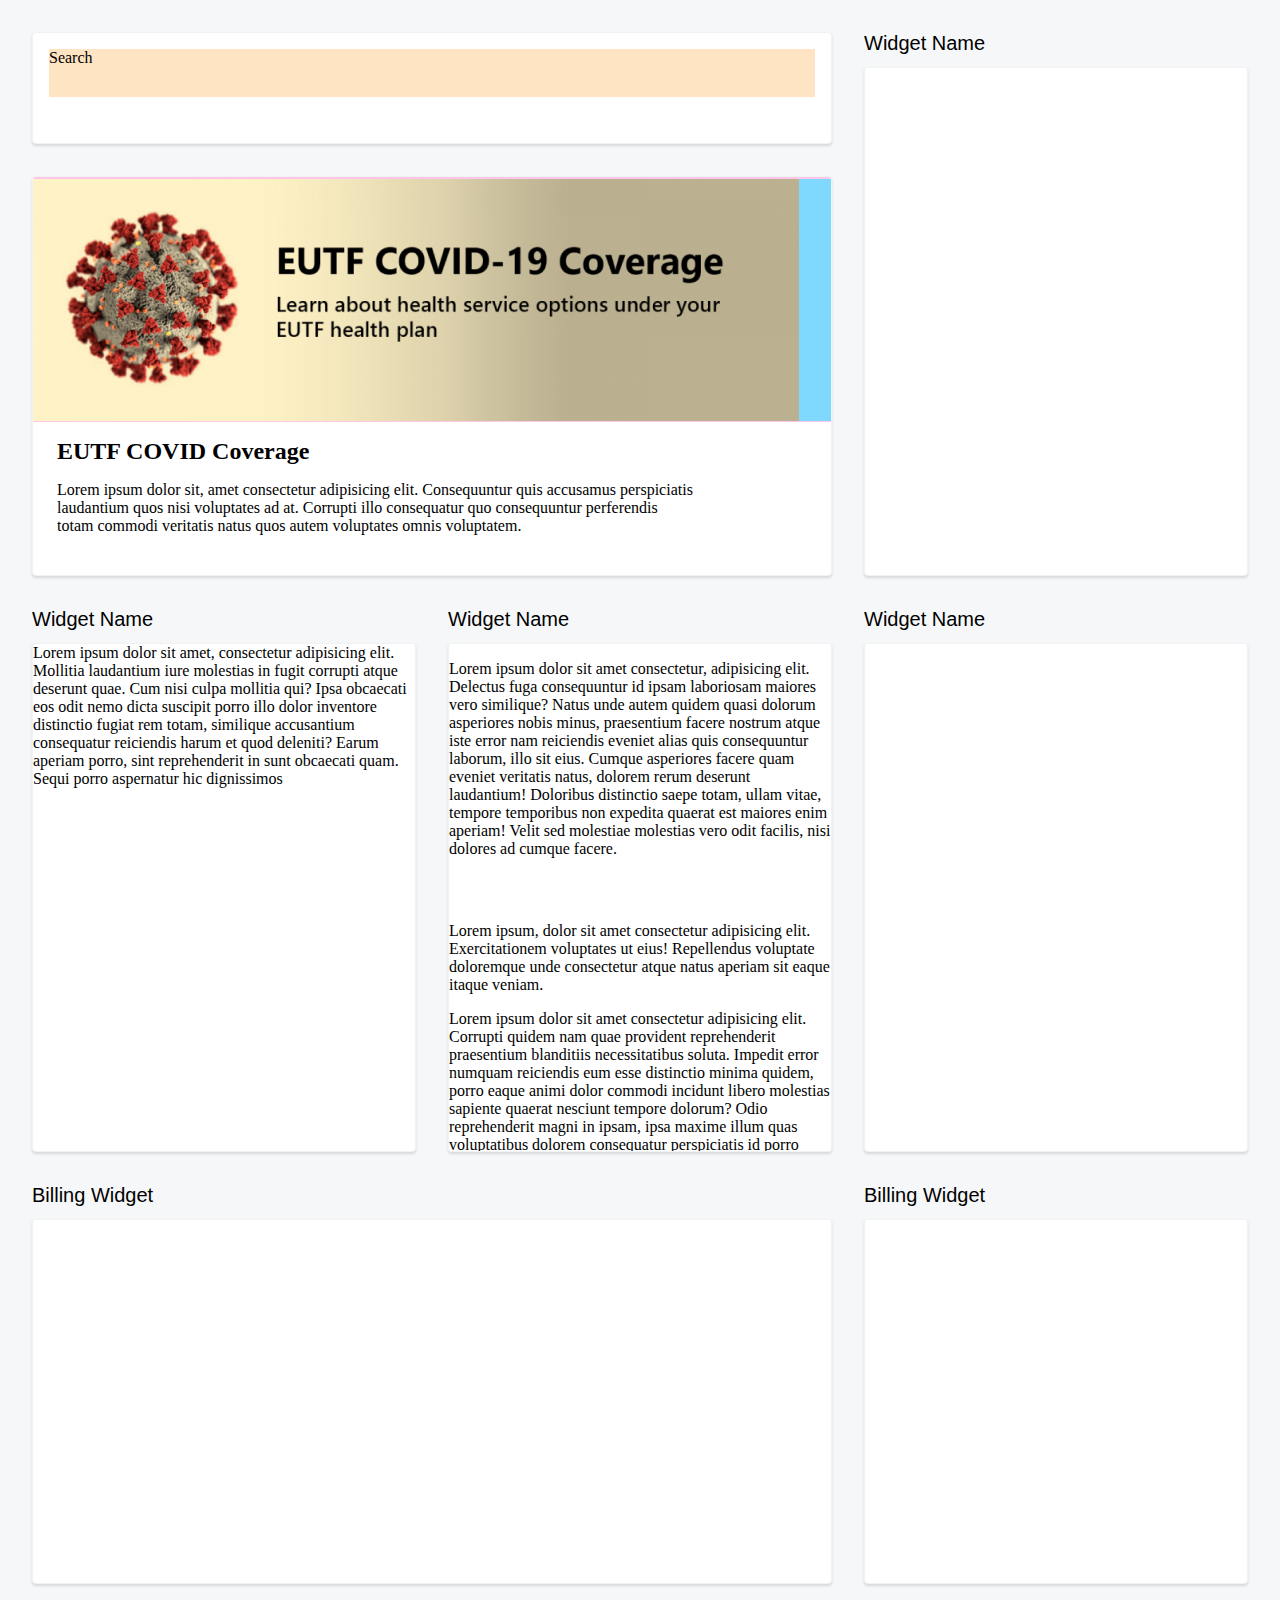
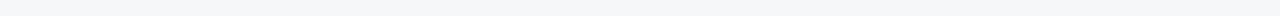
<file: index.html>
<!DOCTYPE html>
<html lang="en">
  <head>
    <meta charset="UTF-8" />
    <meta http-equiv="X-UA-Compatible" content="IE=edge" />
    <meta name="viewport" content="width=device-width, initial-scale=1.0" />
    <title>Document</title>
    <link rel="stylesheet" href="dashboard-styles.css" />
  </head>

  <body>
    <style>
      body {
        margin: 0;
        padding: 0;
      }
    </style>

    <article class="dashboard-wrapper">
      <section class="widget-grid">
        <div class="two-col widget-wrapper search-widget">
          <div class="widget-container">
            <div style="background-color: bisque; height: 48px; margin: 16px">
              Search
            </div>
          </div>
        </div>
        <div class="widget-wrapper two-col content-widget">
          <div class="widget-container" style="display: flex; flex-direction: column;">
            <div class="content-image" style="background-image:url('Demo-Image.png'); background-position: left center; background-repeat: no-repeat; flex-grow: 1;"></div>
            <div class="content-text" style="padding: 16px 24px 24px 24px;">
              <h2 style="margin: 0px 0 8px;">EUTF COVID Coverage</h2>
              <p style="max-width: 80ch">Lorem ipsum dolor sit, amet consectetur adipisicing elit. Consequuntur quis accusamus perspiciatis laudantium quos nisi voluptates ad at. Corrupti illo consequatur quo consequuntur perferendis totam commodi veritatis natus quos autem voluptates omnis voluptatem.</p>
            </div>
          </div>
        </div>
        <div class="widget-wrapper four-row">
          <h3 class="widget-header">Widget Name</h3>
          <div class="widget-container default-widget"></div>
        </div>
        <div class="widget-wrapper four-row">
          <h3 class="widget-header">Widget Name</h3>
          <div class="widget-container default-widget">
            Lorem ipsum dolor sit amet, consectetur adipisicing elit. Mollitia laudantium iure molestias in fugit corrupti atque deserunt quae. Cum nisi culpa mollitia qui? Ipsa obcaecati eos odit nemo dicta suscipit porro illo dolor inventore distinctio fugiat rem totam, similique accusantium consequatur reiciendis harum et quod deleniti? Earum aperiam porro, sint reprehenderit in sunt obcaecati quam. Sequi porro aspernatur hic dignissimos 
          </div>
        </div>
        <div class="widget-wrapper four-row">
          <h3 class="widget-header">Widget Name</h3>
          <div class="widget-container default-widget">
            <p>Lorem ipsum dolor sit amet consectetur, adipisicing elit. Delectus fuga consequuntur id ipsam laboriosam maiores vero similique? Natus unde autem quidem quasi dolorum asperiores nobis minus, praesentium facere nostrum atque iste error nam reiciendis eveniet alias quis consequuntur laborum, illo sit eius. Cumque asperiores facere quam eveniet veritatis natus, dolorem rerum deserunt laudantium! Doloribus distinctio saepe totam, ullam vitae, tempore temporibus non expedita quaerat est maiores enim aperiam! Velit sed molestiae molestias vero odit facilis, nisi dolores ad cumque facere. </p>
            <div style="height:32px"></div>
            <p>Lorem ipsum, dolor sit amet consectetur adipisicing elit. Exercitationem voluptates ut eius! Repellendus voluptate doloremque unde consectetur atque natus aperiam sit eaque itaque veniam.</p>
            <p>Lorem ipsum dolor sit amet consectetur adipisicing elit. Corrupti quidem nam quae provident reprehenderit praesentium blanditiis necessitatibus soluta. Impedit error numquam reiciendis eum esse distinctio minima quidem, porro eaque animi dolor commodi incidunt libero molestias sapiente quaerat nesciunt tempore dolorum? Odio reprehenderit magni in ipsam, ipsa maxime illum quas voluptatibus dolorem consequatur perspiciatis id porro ducimus neque dolore quo nisi doloribus libero natus nobis mollitia dolores error sapiente. Officia, similique incidunt quae ratione placeat laboriosam consectetur odio, accusamus neque quas blanditiis tempore exercitationem facere quam corrupti veniam est voluptatibus soluta itaque suscipit iure quidem ad. Optio impedit obcaecati nemo? Hic assumenda voluptatum eveniet quos, at optio ratione, atque a quia delectus asperiores. Assumenda quasi ducimus vel atque sunt, eos similique?</p>
          </div>
        </div>
        <div class="widget-wrapper four-row">
          <h3 class="widget-header">Widget Name</h3>
          <div class="widget-container default-widget"></div>
        </div>
        <!-- widget container -->
        <div class="widget-wrapper three-row two-col">
          <h3 class="widget-header">Billing Widget</h3>
          <div class="widget-container default-widget"></div>
        </div>
        <div class="widget-wrapper three-row">
          <h3 class="widget-header">Billing Widget</h3>
          <div class="widget-container default-widget"></div>
        </div>
      </section>
    </article>
  </body>
</html>
</file>
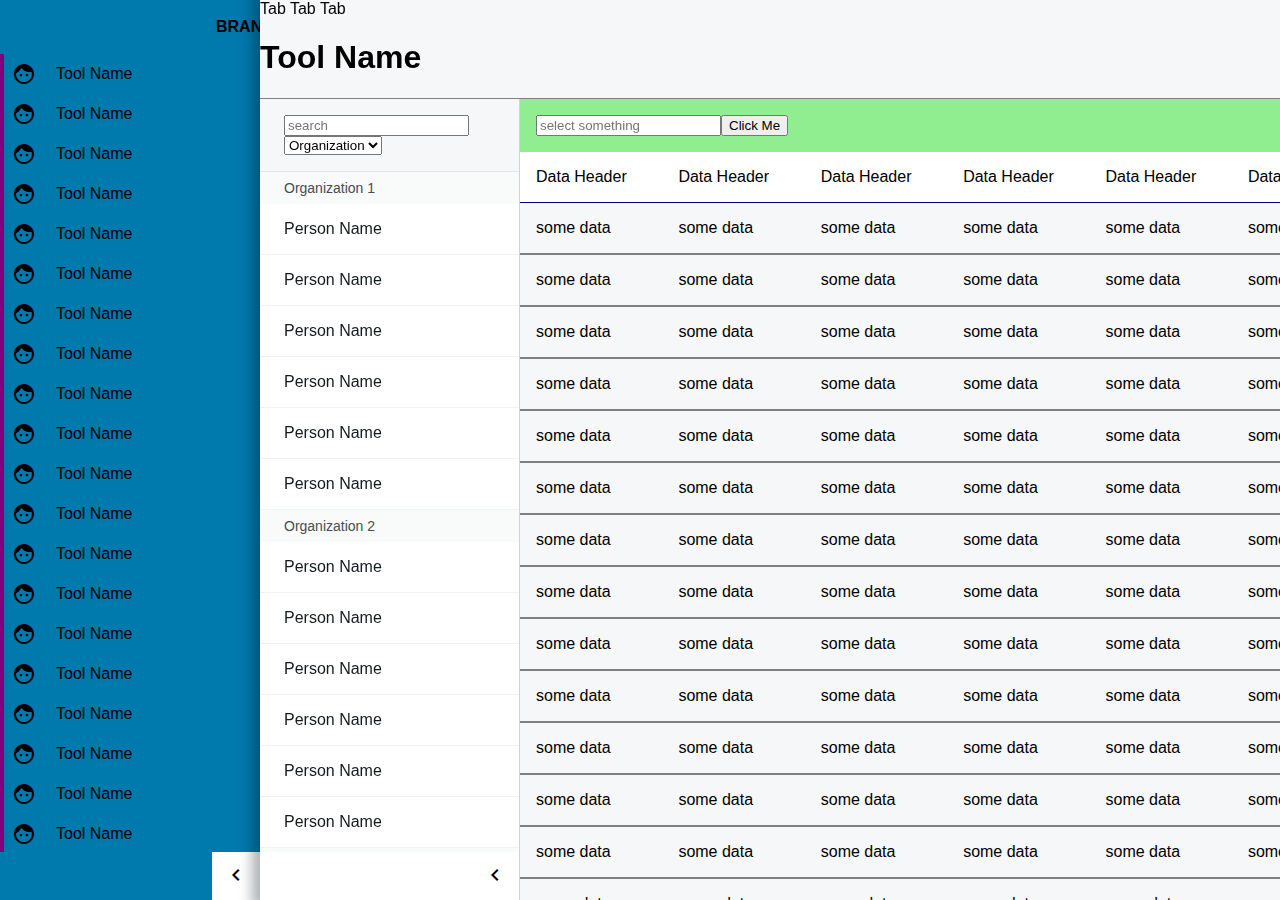
<file: Responsive Demo/ScrollBarFix.html>
<!DOCTYPE html>
<html lang="en">

<head>
    <meta charset="UTF-8">
    <meta http-equiv="X-UA-Compatible" content="IE=edge">
    <meta name="viewport" content="width=device-width, initial-scale=1.0">
    <title>Document</title>
    <link rel="stylesheet" href="styles.css">
    <link href="https://fonts.googleapis.com/icon?family=Material+Icons" rel="stylesheet">

</head>

<body>
    <div class="sideNav">
        <div class="sideNav__header">
            <span class="material-icons">
                logo_dev
            </span>
            <h4>BRAND NAME</h4>
        </div>
        <ul class="sideNav__menu">
            <li class="sideNav__menu__item"><span class="material-icons">face</span><span
                    class="sideNav__menu__item__label">Tool Name</span></li>
            <li class="sideNav__menu__item"><span class="material-icons">face</span><span
                    class="sideNav__menu__item__label">Tool Name</span></li>
            <li class="sideNav__menu__item"><span class="material-icons">face</span><span
                    class="sideNav__menu__item__label">Tool Name</span></li>
            <li class="sideNav__menu__item"><span class="material-icons">face</span><span
                    class="sideNav__menu__item__label">Tool Name</span></li>
            <li class="sideNav__menu__item"><span class="material-icons">face</span><span
                    class="sideNav__menu__item__label">Tool Name</span></li>
            <li class="sideNav__menu__item"><span class="material-icons">face</span><span
                    class="sideNav__menu__item__label">Tool Name</span></li>
            <li class="sideNav__menu__item"><span class="material-icons">face</span><span
                    class="sideNav__menu__item__label">Tool Name</span></li>
            <li class="sideNav__menu__item"><span class="material-icons">face</span><span
                    class="sideNav__menu__item__label">Tool Name</span></li>
            <li class="sideNav__menu__item"><span class="material-icons">face</span><span
                    class="sideNav__menu__item__label">Tool Name</span></li>
            <li class="sideNav__menu__item"><span class="material-icons">face</span><span
                    class="sideNav__menu__item__label">Tool Name</span></li>
            <li class="sideNav__menu__item"><span class="material-icons">face</span><span
                    class="sideNav__menu__item__label">Tool Name</span></li>
            <li class="sideNav__menu__item"><span class="material-icons">face</span><span
                    class="sideNav__menu__item__label">Tool Name</span></li>
            <li class="sideNav__menu__item"><span class="material-icons">face</span><span
                    class="sideNav__menu__item__label">Tool Name</span></li>
            <li class="sideNav__menu__item"><span class="material-icons">face</span><span
                    class="sideNav__menu__item__label">Tool Name</span></li>
            <li class="sideNav__menu__item"><span class="material-icons">face</span><span
                    class="sideNav__menu__item__label">Tool Name</span></li>
            <li class="sideNav__menu__item"><span class="material-icons">face</span><span
                    class="sideNav__menu__item__label">Tool Name</span></li>
            <li class="sideNav__menu__item"><span class="material-icons">face</span><span
                    class="sideNav__menu__item__label">Tool Name</span></li>
            <li class="sideNav__menu__item"><span class="material-icons">face</span><span
                    class="sideNav__menu__item__label">Tool Name</span></li>
            <li class="sideNav__menu__item"><span class="material-icons">face</span><span
                    class="sideNav__menu__item__label">Tool Name</span></li>
            <li class="sideNav__menu__item"><span class="material-icons">face</span><span
                    class="sideNav__menu__item__label">Tool Name</span></li>
            <li class="sideNav__menu__item"><span class="material-icons">face</span><span
                    class="sideNav__menu__item__label">Tool Name</span></li>
            <li class="sideNav__menu__item"><span class="material-icons">face</span><span
                    class="sideNav__menu__item__label">Tool Name</span></li>
            <li class="sideNav__menu__item"><span class="material-icons">face</span><span
                    class="sideNav__menu__item__label">Tool Name</span></li>
            <li class="sideNav__menu__item"><span class="material-icons">face</span><span
                    class="sideNav__menu__item__label">Tool Name</span></li>
            <li class="sideNav__menu__item"><span class="material-icons">face</span><span
                    class="sideNav__menu__item__label">Tool Name</span></li>
            <li class="sideNav__menu__item"><span class="material-icons">face</span><span
                    class="sideNav__menu__item__label">Tool Name</span></li>
            <li class="sideNav__menu__item"><span class="material-icons">face</span><span
                    class="sideNav__menu__item__label">Tool Name</span></li>
            <li class="sideNav__menu__item"><span class="material-icons">face</span><span
                    class="sideNav__menu__item__label">Tool Name</span></li>
            <li class="sideNav__menu__item"><span class="material-icons">face</span><span
                    class="sideNav__menu__item__label">Tool Name</span></li>
            <li class="sideNav__menu__item"><span class="material-icons">face</span><span
                    class="sideNav__menu__item__label">Tool Name</span></li>
            <li class="sideNav__menu__item"><span class="material-icons">face</span><span
                    class="sideNav__menu__item__label">Tool Name</span></li>
            <li class="sideNav__menu__item"><span class="material-icons">face</span><span
                    class="sideNav__menu__item__label">Tool Name</span></li>
            <li class="sideNav__menu__item"><span class="material-icons">face</span><span
                    class="sideNav__menu__item__label">Tool Name</span></li>
            <li class="sideNav__menu__item"><span class="material-icons">face</span><span
                    class="sideNav__menu__item__label">Tool Name</span></li>
            <li class="sideNav__menu__item"><span class="material-icons">face</span><span
                    class="sideNav__menu__item__label">Tool Name</span></li>
        </ul>
        <div class="sideNav__footer">
            <button class="menu_collapse_btn"><span class="material-icons">chevron_left</span></button>
        </div>
    </div>
    <div class="main-content">
        <div class="main-content__tab-bar">Tab Tab Tab</div>
        <div class="main-content__header">
            <h1>Tool Name</h1>
        </div>
        <div class="main-content__content">
            <div class="main-content__content__context-menu">
                <div class="main-content__content__context-menu-wrapper">
                    <div class="main-content__content__context-menu__controls"><input placeholder="search" type="text">
                        <select name="pets" id="pet-select">
                            <option value="">Organization</option>
                            <option value="dog">Dog</option>
                            <option value="cat">Cat</option>
                            <option value="hamster">Hamster</option>
                            <option value="parrot">Parrot</option>
                            <option value="spider">Spider</option>
                            <option value="goldfish">Goldfish</option>
                        </select>
                    </div>
                    <div class="main-content__content__context-menu__menu">
                        <ul class="organization">
                            <span class="organization__header">Organization 1</span>
                            <li>Person Name</li>
                            <li>Person Name</li>
                            <li>Person Name</li>
                            <li>Person Name</li>
                            <li>Person Name</li>
                            <li>Person Name</li>
                        </ul>
                        <ul class="organization">
                            <span class="organization__header">Organization 2</span>
                            <li>Person Name</li>
                            <li>Person Name</li>
                            <li>Person Name</li>
                            <li>Person Name</li>
                            <li>Person Name</li>
                            <li>Person Name</li>
                        </ul>
                        <ul class="organization">
                            <span class="organization__header">Organization 3</span>
                            <li>Person Name</li>
                            <li>Person Name</li>
                            <li>Person Name</li>
                            <li>Person Name</li>
                            <li>Person Name</li>
                            <li>Person Name</li>
                        </ul>
                        <ul class="organization">
                            <span class="organization__header">Organization 4</span>
                            <li>Person Name</li>
                            <li>Person Name</li>
                            <li>Person Name</li>
                            <li>Person Name</li>
                            <li>Person Name</li>
                            <li>Person Name</li>
                        </ul>
                        <ul class="organization">
                            <span class="organization__header">Organization 5</span>
                            <li>Person Name</li>
                            <li>Person Name</li>
                            <li>Person Name</li>
                            <li>Person Name</li>
                            <li>Person Name</li>
                            <li>Person Name</li>
                        </ul>
                        <ul class="organization">
                            <span class="organization__header">Organization 6</span>
                            <li>Person Name</li>
                            <li>Person Name</li>
                            <li>Person Name</li>
                            <li>Person Name</li>
                            <li>Person Name</li>
                            <li>Person Name</li>
                        </ul>

                    </div>
                </div>
                <div class="main-content__content__context-menu__footer">
                    <button class="menu_collapse_btn"><span class="material-icons">chevron_left</span></button>
                </div>
            </div>
            <div class="main-content__content__grid">
                <div class="main-content__content__grid__filter-bar"><input placeholder="select something"><button>Click
                        Me</button></div>
                <div class="main-content__content__grid__table">
                    <div class="table-columns">
                        <div class="table-columns__cell" dataValue="somedata">Data Header</div>
                        <div class="table-columns__cell" dataValue="somedata">Data Header</div>
                        <div class="table-columns__cell" dataValue="somedata">Data Header</div>
                        <div class="table-columns__cell" dataValue="somedata">Data Header</div>
                        <div class="table-columns__cell" dataValue="somedata">Data Header</div>
                        <div class="table-columns__cell" dataValue="somedata">Data Header</div>
                    </div>
                    <div class="table-cells">
                        <div class="table-row">
                            <div class="table-row__cell" dataValue="some data">some data</div>
                            <div class="table-row__cell" dataValue="some data">some data</div>
                            <div class="table-row__cell" dataValue="some data">some data</div>
                            <div class="table-row__cell" dataValue="some data">some data</div>
                            <div class="table-row__cell" dataValue="some data">some data</div>
                            <div class="table-row__cell" dataValue="some data">some data</div>
                        </div>
                        <div class="table-row">
                            <div class="table-row__cell" dataValue="some data">some data</div>
                            <div class="table-row__cell" dataValue="some data">some data</div>
                            <div class="table-row__cell" dataValue="some data">some data</div>
                            <div class="table-row__cell" dataValue="some data">some data</div>
                            <div class="table-row__cell" dataValue="some data">some data</div>
                            <div class="table-row__cell" dataValue="some data">some data</div>
                        </div>
                        <div class="table-row">
                            <div class="table-row__cell" dataValue="some data">some data</div>
                            <div class="table-row__cell" dataValue="some data">some data</div>
                            <div class="table-row__cell" dataValue="some data">some data</div>
                            <div class="table-row__cell" dataValue="some data">some data</div>
                            <div class="table-row__cell" dataValue="some data">some data</div>
                            <div class="table-row__cell" dataValue="some data">some data</div>
                        </div>
                        <div class="table-row">
                            <div class="table-row__cell" dataValue="some data">some data</div>
                            <div class="table-row__cell" dataValue="some data">some data</div>
                            <div class="table-row__cell" dataValue="some data">some data</div>
                            <div class="table-row__cell" dataValue="some data">some data</div>
                            <div class="table-row__cell" dataValue="some data">some data</div>
                            <div class="table-row__cell" dataValue="some data">some data</div>
                        </div>
                        <div class="table-row">
                            <div class="table-row__cell" dataValue="some data">some data</div>
                            <div class="table-row__cell" dataValue="some data">some data</div>
                            <div class="table-row__cell" dataValue="some data">some data</div>
                            <div class="table-row__cell" dataValue="some data">some data</div>
                            <div class="table-row__cell" dataValue="some data">some data</div>
                            <div class="table-row__cell" dataValue="some data">some data</div>
                        </div>
                        <div class="table-row">
                            <div class="table-row__cell" dataValue="some data">some data</div>
                            <div class="table-row__cell" dataValue="some data">some data</div>
                            <div class="table-row__cell" dataValue="some data">some data</div>
                            <div class="table-row__cell" dataValue="some data">some data</div>
                            <div class="table-row__cell" dataValue="some data">some data</div>
                            <div class="table-row__cell" dataValue="some data">some data</div>
                        </div>
                        <div class="table-row">
                            <div class="table-row__cell" dataValue="some data">some data</div>
                            <div class="table-row__cell" dataValue="some data">some data</div>
                            <div class="table-row__cell" dataValue="some data">some data</div>
                            <div class="table-row__cell" dataValue="some data">some data</div>
                            <div class="table-row__cell" dataValue="some data">some data</div>
                            <div class="table-row__cell" dataValue="some data">some data</div>
                        </div>
                        <div class="table-row">
                            <div class="table-row__cell" dataValue="some data">some data</div>
                            <div class="table-row__cell" dataValue="some data">some data</div>
                            <div class="table-row__cell" dataValue="some data">some data</div>
                            <div class="table-row__cell" dataValue="some data">some data</div>
                            <div class="table-row__cell" dataValue="some data">some data</div>
                            <div class="table-row__cell" dataValue="some data">some data</div>
                        </div>
                        <div class="table-row">
                            <div class="table-row__cell" dataValue="some data">some data</div>
                            <div class="table-row__cell" dataValue="some data">some data</div>
                            <div class="table-row__cell" dataValue="some data">some data</div>
                            <div class="table-row__cell" dataValue="some data">some data</div>
                            <div class="table-row__cell" dataValue="some data">some data</div>
                            <div class="table-row__cell" dataValue="some data">some data</div>
                        </div>
                        <div class="table-row">
                            <div class="table-row__cell" dataValue="some data">some data</div>
                            <div class="table-row__cell" dataValue="some data">some data</div>
                            <div class="table-row__cell" dataValue="some data">some data</div>
                            <div class="table-row__cell" dataValue="some data">some data</div>
                            <div class="table-row__cell" dataValue="some data">some data</div>
                            <div class="table-row__cell" dataValue="some data">some data</div>
                        </div>
                        <div class="table-row">
                            <div class="table-row__cell" dataValue="some data">some data</div>
                            <div class="table-row__cell" dataValue="some data">some data</div>
                            <div class="table-row__cell" dataValue="some data">some data</div>
                            <div class="table-row__cell" dataValue="some data">some data</div>
                            <div class="table-row__cell" dataValue="some data">some data</div>
                            <div class="table-row__cell" dataValue="some data">some data</div>
                        </div>
                        <div class="table-row">
                            <div class="table-row__cell" dataValue="some data">some data</div>
                            <div class="table-row__cell" dataValue="some data">some data</div>
                            <div class="table-row__cell" dataValue="some data">some data</div>
                            <div class="table-row__cell" dataValue="some data">some data</div>
                            <div class="table-row__cell" dataValue="some data">some data</div>
                            <div class="table-row__cell" dataValue="some data">some data</div>
                        </div>
                        <div class="table-row">
                            <div class="table-row__cell" dataValue="some data">some data</div>
                            <div class="table-row__cell" dataValue="some data">some data</div>
                            <div class="table-row__cell" dataValue="some data">some data</div>
                            <div class="table-row__cell" dataValue="some data">some data</div>
                            <div class="table-row__cell" dataValue="some data">some data</div>
                            <div class="table-row__cell" dataValue="some data">some data</div>
                        </div>
                        <div class="table-row">
                            <div class="table-row__cell" dataValue="some data">some data</div>
                            <div class="table-row__cell" dataValue="some data">some data</div>
                            <div class="table-row__cell" dataValue="some data">some data</div>
                            <div class="table-row__cell" dataValue="some data">some data</div>
                            <div class="table-row__cell" dataValue="some data">some data</div>
                            <div class="table-row__cell" dataValue="some data">some data</div>
                        </div>
                        <div class="table-row">
                            <div class="table-row__cell" dataValue="some data">some data</div>
                            <div class="table-row__cell" dataValue="some data">some data</div>
                            <div class="table-row__cell" dataValue="some data">some data</div>
                            <div class="table-row__cell" dataValue="some data">some data</div>
                            <div class="table-row__cell" dataValue="some data">some data</div>
                            <div class="table-row__cell" dataValue="some data">some data</div>
                        </div>
                        <div class="table-row">
                            <div class="table-row__cell" dataValue="some data">some data</div>
                            <div class="table-row__cell" dataValue="some data">some data</div>
                            <div class="table-row__cell" dataValue="some data">some data</div>
                            <div class="table-row__cell" dataValue="some data">some data</div>
                            <div class="table-row__cell" dataValue="some data">some data</div>
                            <div class="table-row__cell" dataValue="some data">some data</div>
                        </div>
                        <div class="table-row">
                            <div class="table-row__cell" dataValue="some data">some data</div>
                            <div class="table-row__cell" dataValue="some data">some data</div>
                            <div class="table-row__cell" dataValue="some data">some data</div>
                            <div class="table-row__cell" dataValue="some data">some data</div>
                            <div class="table-row__cell" dataValue="some data">some data</div>
                            <div class="table-row__cell" dataValue="some data">some data</div>
                        </div>
                        <div class="table-row">
                            <div class="table-row__cell" dataValue="some data">some data</div>
                            <div class="table-row__cell" dataValue="some data">some data</div>
                            <div class="table-row__cell" dataValue="some data">some data</div>
                            <div class="table-row__cell" dataValue="some data">some data</div>
                            <div class="table-row__cell" dataValue="some data">some data</div>
                            <div class="table-row__cell" dataValue="some data">some data</div>
                        </div>
                        <div class="table-row">
                            <div class="table-row__cell" dataValue="some data">some data</div>
                            <div class="table-row__cell" dataValue="some data">some data</div>
                            <div class="table-row__cell" dataValue="some data">some data</div>
                            <div class="table-row__cell" dataValue="some data">some data</div>
                            <div class="table-row__cell" dataValue="some data">some data</div>
                            <div class="table-row__cell" dataValue="some data">some data</div>
                        </div>
                        <div class="table-row">
                            <div class="table-row__cell" dataValue="some data">some data</div>
                            <div class="table-row__cell" dataValue="some data">some data</div>
                            <div class="table-row__cell" dataValue="some data">some data</div>
                            <div class="table-row__cell" dataValue="some data">some data</div>
                            <div class="table-row__cell" dataValue="some data">some data</div>
                            <div class="table-row__cell" dataValue="some data">some data</div>
                        </div>
                        <div class="table-row">
                            <div class="table-row__cell" dataValue="some data">some data</div>
                            <div class="table-row__cell" dataValue="some data">some data</div>
                            <div class="table-row__cell" dataValue="some data">some data</div>
                            <div class="table-row__cell" dataValue="some data">some data</div>
                            <div class="table-row__cell" dataValue="some data">some data</div>
                            <div class="table-row__cell" dataValue="some data">some data</div>
                        </div>
                        <div class="table-row">
                            <div class="table-row__cell" dataValue="some data">some data</div>
                            <div class="table-row__cell" dataValue="some data">some data</div>
                            <div class="table-row__cell" dataValue="some data">some data</div>
                            <div class="table-row__cell" dataValue="some data">some data</div>
                            <div class="table-row__cell" dataValue="some data">some data</div>
                            <div class="table-row__cell" dataValue="some data">some data</div>
                        </div>
                        <div class="table-row">
                            <div class="table-row__cell" dataValue="some data">some data</div>
                            <div class="table-row__cell" dataValue="some data">some data</div>
                            <div class="table-row__cell" dataValue="some data">some data</div>
                            <div class="table-row__cell" dataValue="some data">some data</div>
                            <div class="table-row__cell" dataValue="some data">some data</div>
                            <div class="table-row__cell" dataValue="some data">some data</div>
                        </div>

                    </div>
                </div>
            </div>
        </div>
    </div>
    <script src="script.js"></script>
</body>

</html>
</file>
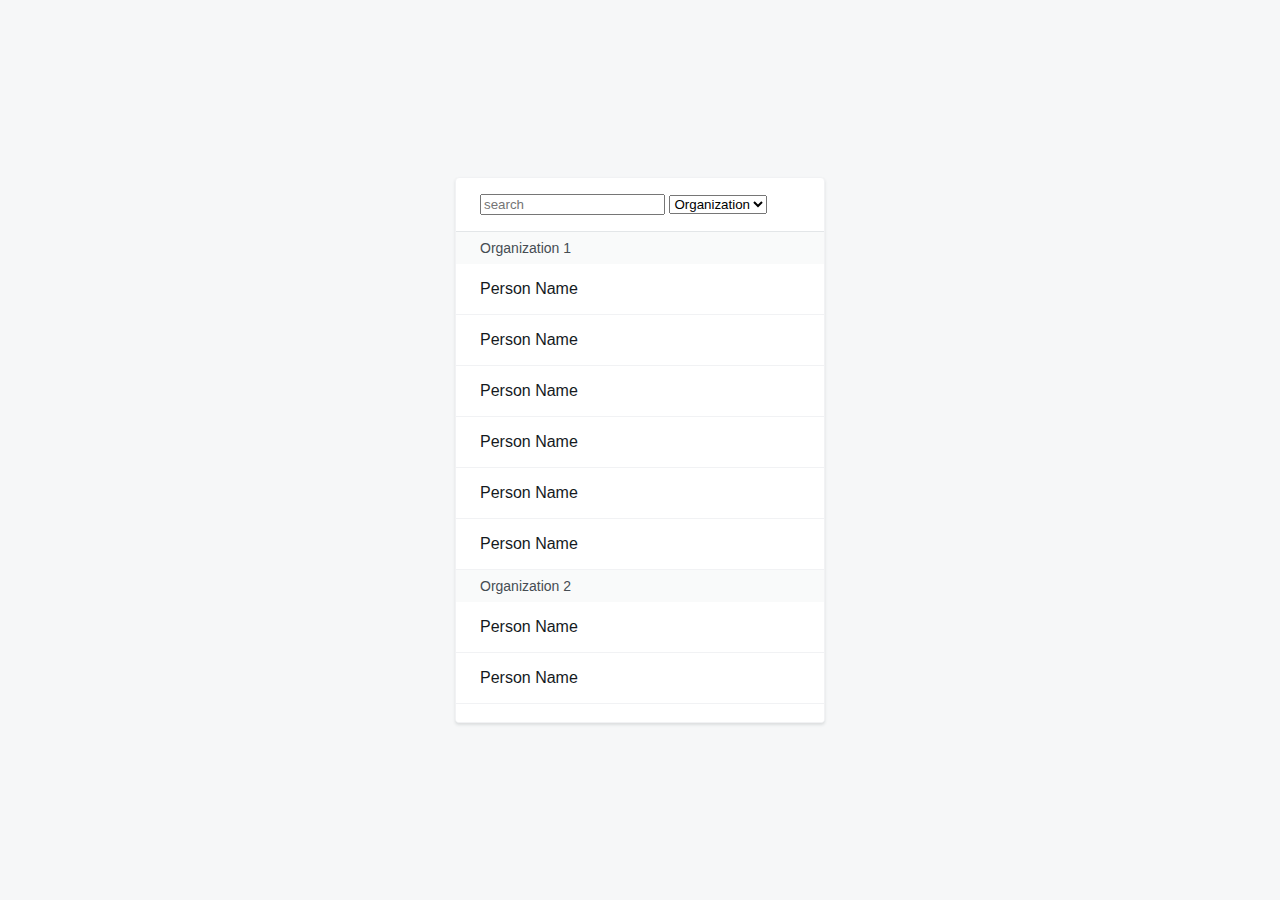
<file: Sticky Header/stickyHeader.html>
<!DOCTYPE html>
<html lang="en">

<head>
    <meta charset="UTF-8">
    <meta http-equiv="X-UA-Compatible" content="IE=edge">
    <meta name="viewport" content="width=device-width, initial-scale=1.0">
    <title>Document</title>
    <link rel="stylesheet" href="styles.css">
</head>

<body>

    <div id="userManagementWidget">
        <div class="controls"><input placeholder="search" type="text">
            <select name="pets" id="pet-select">
                <option value="">Organization</option>
                <option value="dog">Dog</option>
                <option value="cat">Cat</option>
                <option value="hamster">Hamster</option>
                <option value="parrot">Parrot</option>
                <option value="spider">Spider</option>
                <option value="goldfish">Goldfish</option>
            </select>
        </div>
        <div class="content">
            <ul class="organization">
                <span class="organization__header">Organization 1</span>
                <li>Person Name</li>
                <li>Person Name</li>
                <li>Person Name</li>
                <li>Person Name</li>
                <li>Person Name</li>
                <li>Person Name</li>
            </ul>
            <ul class="organization">
                <span class="organization__header">Organization 2</span>
                <li>Person Name</li>
                <li>Person Name</li>
                <li>Person Name</li>
                <li>Person Name</li>
                <li>Person Name</li>
                <li>Person Name</li>
            </ul>
            <ul class="organization">
                <span class="organization__header">Organization 3</span>
                <li>Person Name</li>
                <li>Person Name</li>
                <li>Person Name</li>
                <li>Person Name</li>
                <li>Person Name</li>
                <li>Person Name</li>
            </ul>
            <ul class="organization">
                <span class="organization__header">Organization 4</span>
                <li>Person Name</li>
                <li>Person Name</li>
                <li>Person Name</li>
                <li>Person Name</li>
                <li>Person Name</li>
                <li>Person Name</li>
            </ul>
            <ul class="organization">
                <span class="organization__header">Organization 5</span>
                <li>Person Name</li>
                <li>Person Name</li>
                <li>Person Name</li>
                <li>Person Name</li>
                <li>Person Name</li>
                <li>Person Name</li>
            </ul>
            <ul class="organization">
                <span class="organization__header">Organization 6</span>
                <li>Person Name</li>
                <li>Person Name</li>
                <li>Person Name</li>
                <li>Person Name</li>
                <li>Person Name</li>
                <li>Person Name</li>
            </ul>

        </div>

</body>

</html>
</file>
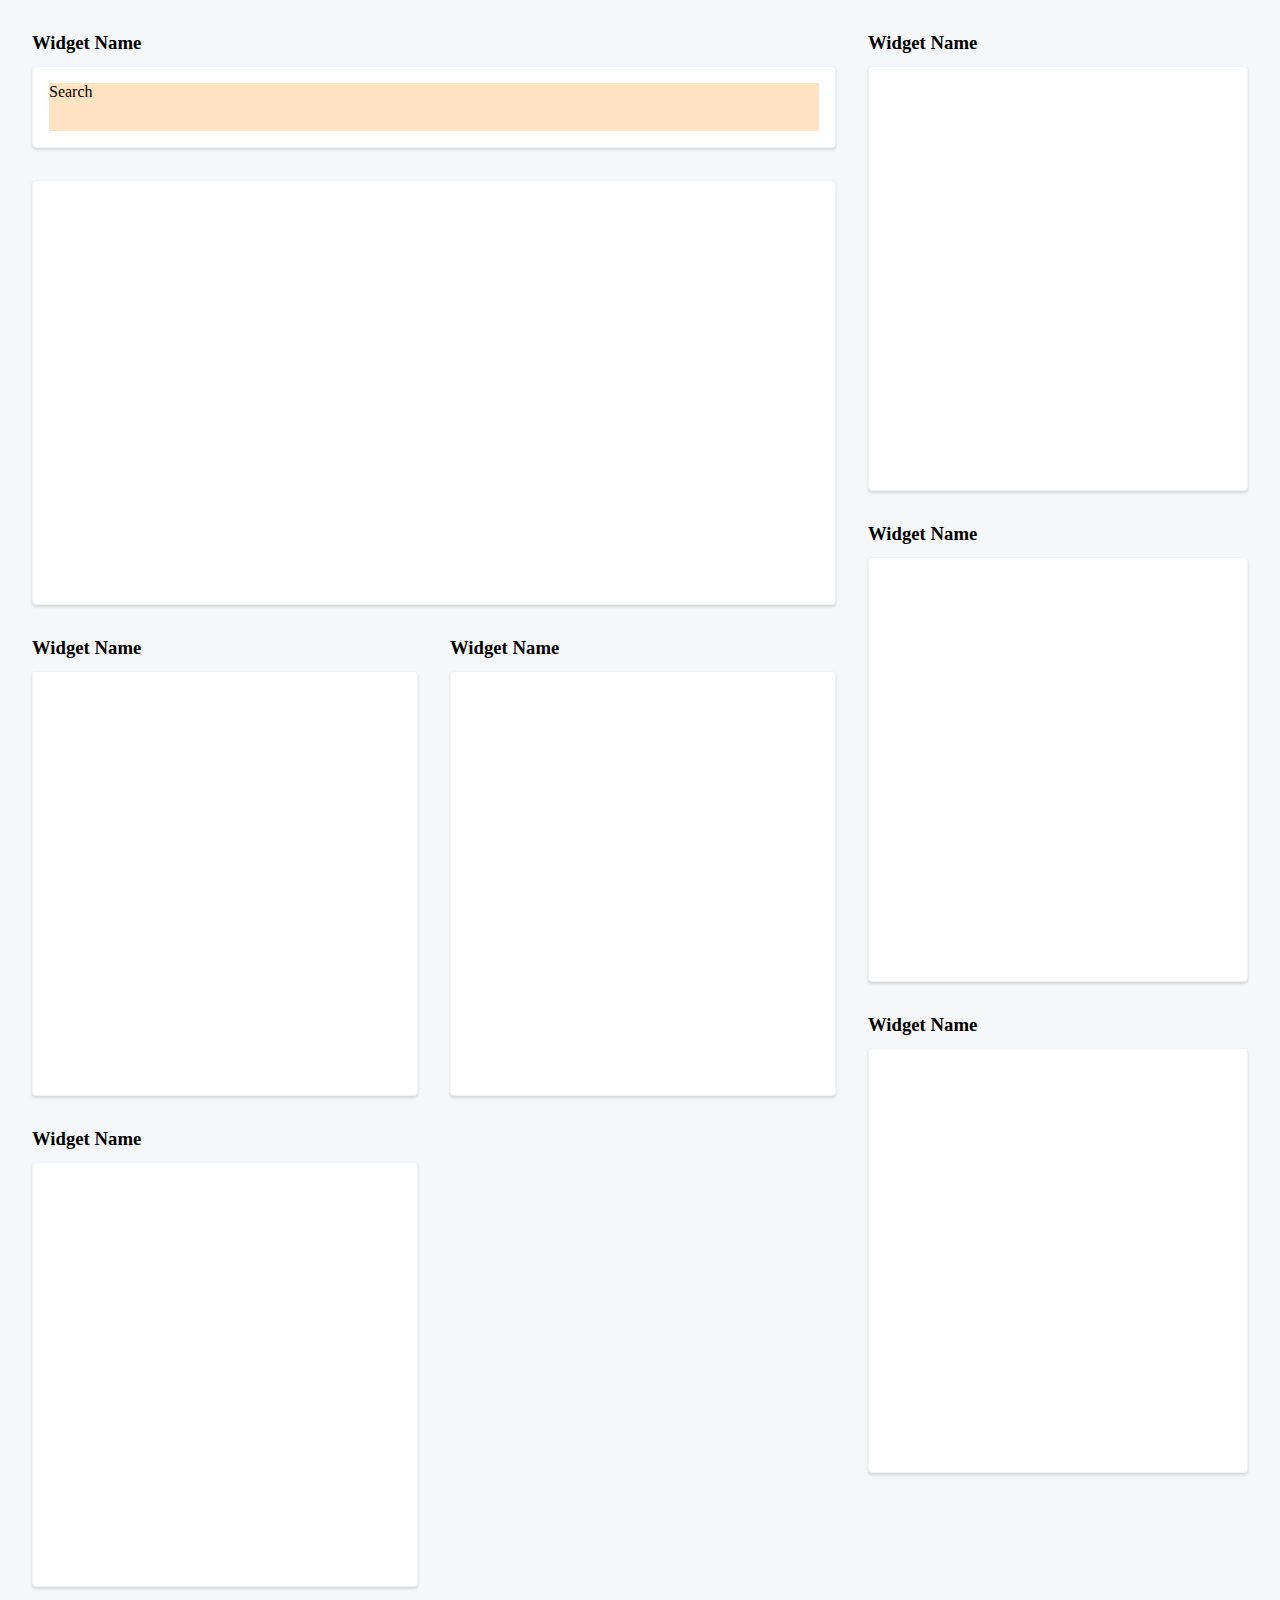
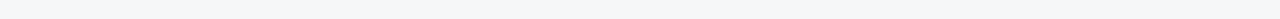
<file: V1/dashboardlayout.html>
<!DOCTYPE html>
<html lang="en">
  <head>
    <meta charset="UTF-8" />
    <meta http-equiv="X-UA-Compatible" content="IE=edge" />
    <meta name="viewport" content="width=device-width, initial-scale=1.0" />
    <title>Document</title>
    <link rel="stylesheet" href="dashboard-styles.css" />
  </head>

  <body>
    <style>
      body {
        margin: 0;
        padding: 0;
      }
    </style>

    <article class="dashboard-wrapper">
      <section class="widget-grid two-col">
        <div class="full-width-cell widget-wrapper search-widget">
          <h3 class="widget-header">Widget Name</h3>
          <div class="widget-container">
            <div style="background-color: bisque; height: 48px; margin: 16px">
              Search
            </div>
          </div>
        </div>
        <div class="widget-wrapper full-width-cell ">
          <div class="widget-container content-widget"></div>
        </div>
        <div class="widget-wrapper">
          <h3 class="widget-header">Widget Name</h3>
          <div class="widget-container default-widget"></div>
        </div>
        <div class="widget-wrapper">
          <h3 class="widget-header">Widget Name</h3>
          <div class="widget-container default-widget"></div>
        </div>
        <div class="widget-wrapper">
          <h3 class="widget-header">Widget Name</h3>
          <div class="widget-container default-widget"></div>
        </div>
      </section>
      <section class="widget-grid one-col">
        <div class="widget-wrapper">
          <h3 class="widget-header">Widget Name</h3>
          <div class="widget-container default-widget"></div>
        </div>
        <div class="widget-wrapper">
          <h3 class="widget-header">Widget Name</h3>
          <div class="widget-container default-widget"></div>
        </div>
        <div class="widget-wrapper">
          <h3 class="widget-header">Widget Name</h3>
          <div class="widget-container default-widget"></div>
        </div>
      </section>
    </article>
    <script src="./scripts.js"></script>
  </body>
</html>
</file>
<file: dashboard-styles.css>
:root {
  --support-color-90-partial: 210, 16%, 10%;
  --support-color-80-partial: 210, 12%, 20%;
  --support-color-70-partial: 210, 8%, 30%;
  --support-color-60-partial: 210, 6%, 40%;
  --support-color-50-partial: 210, 4%, 50%;
  --support-color-40-partial: 210, 4%, 60%;
  --support-color-30-partial: 210, 4%, 70%;
  --support-color-20-partial: 210, 4%, 80%;
  --support-color-10-partial: 210, 8%, 90%;
  --support-color-05-partial: 210, 12%, 95%;
  --support-color-02-partial: 210, 12%, 97%;
  --support-color-01-partial: 210, 8%, 98%;
  --support-color-90: hsla(var(--support-color-90-partial),1);
  --support-color-80: hsla(var(--support-color-80-partial),1);
  --support-color-70: hsla(var(--support-color-70-partial),1);
  --support-color-60: hsla(var(--support-color-60-partial),1);
  --support-color-50: hsla(var(--support-color-50-partial),1);
  --support-color-40: hsla(var(--support-color-40-partial),1);
  --support-color-30: hsla(var(--support-color-30-partial),1);
  --support-color-20: hsla(var(--support-color-20-partial),1);
  --support-color-10: hsla(var(--support-color-10-partial),1);
  --support-color-05: hsla(var(--support-color-05-partial),1);
  --support-color-02: hsla(var(--support-color-02-partial),1);
  --support-color-01: hsla(var(--support-color-01-partial),1);
  --warning-color-dark:hsla(349, 100%, 35%, 1);
  --warning-color-base:hsla(352, 75%, 46%, 1);
  --warning-color-light:hsla(347, 83%, 95%, 1);
  --success-color-dark:hsla(118, 100%, 16%, 1);
  --success-color-base:hsla(125, 100%, 25%, 1);
  --success-color-light:hsla(116, 47%, 93%, 1);
}

.color-disabled, .disabled {
  --primary-color-dark: var(--support-color-20);
  --primary-color-base: var(--support-color-10);
  --primary-color-light: var(--support-color-05);
}

:root {
  /* Default theme
    Use these partials to retain color consistency when using libraries that cannot interact with a full hsla() string.
    We use these partials in the material UI style sheet of which many of our components are based.
    They can also prove useful if you wish the adjust the opacity of a existing color - altho it is not recommended. */
  --primary-color-90-partial: 198, 82%, 14%;
  --primary-color-80-partial: 198, 90%, 24%;
  --primary-color-70-partial: 198, 100%, 34%;
  --primary-color-60-partial: 198, 80%, 44%;
  --primary-color-50-partial: 198, 72%, 52%;
  --primary-color-40-partial: 198, 72%, 60%;
  --primary-color-30-partial: 198, 72%, 70%;
  --primary-color-20-partial: 198, 72%, 80%;
  --primary-color-10-partial: 198, 72%, 90%;
  --primary-color-05-partial: 198, 70%, 95%;
  /* Primary
    to style our colors we over-ride the primary-color property based on the component class name.
    if you have a component which needs to say have an accent and the default primary and you cannot apply the classes to separate containers
    there is a backup of --primary-base-permanent think of this as a const binding */
  /* Use this for components you always want to be the primary color
    Keep in mind the primary color may not always be the 70 value */
  --primary-color-base-partial: var(--primary-color-70-partial);
  --primary-color-darker-1-partial: var(--primary-color-80-partial);
  --primary-color-darker-2-partial: var(--primary-color-90-partial);
  --primary-color-lighter-1-partial: var(--primary-color-40-partial);
  --primary-color-lighter-2-partial: var(--primary-color-20-partial);
  --primary-color-base: var(--primary-color-70);
  --primary-color-darker-1: var(--primary-color-80);
  --primary-color-darker-2: var(--primary-color-90);
  --primary-color-lighter-1: var(--primary-color-40);
  --primary-color-lighter-2: var(--primary-color-20);
  --primary-color-90: hsla(var(--primary-color-90-partial), 1);
  --primary-color-80: hsla(var(--primary-color-80-partial), 1);
  --primary-color-70: hsla(var(--primary-color-70-partial), 1);
  --primary-color-60: hsla(var(--primary-color-60-partial), 1);
  --primary-color-50: hsla(var(--primary-color-50-partial), 1);
  --primary-color-40: hsla(var(--primary-color-40-partial), 1);
  --primary-color-30: hsla(var(--primary-color-30-partial), 1);
  --primary-color-20: hsla(var(--primary-color-20-partial), 1);
  --primary-color-10: hsla(var(--primary-color-10-partial), 1);
  --primary-color-05: hsla(var(--primary-color-05-partial), 1);
}

.grey {
  --primary-color-90-partial: var(--support-color-90-partial);
  --primary-color-80-partial: var(--support-color-80-partial);
  --primary-color-70-partial: var(--support-color-70-partial);
  --primary-color-60-partial: var(--support-color-60-partial);
  --primary-color-50-partial: var(--support-color-50-partial);
  --primary-color-40-partial: var(--support-color-40-partial);
  --primary-color-30-partial: var(--support-color-30-partial);
  --primary-color-20-partial: var(--support-color-20-partial);
  --primary-color-10-partial: var(--support-color-10-partial);
  --primary-color-05-partial: var(--support-color-05-partial);
  --primary-color-base: var(--support-color-70);
  --primary-color-darker-1: var(--support-color-80);
  --primary-color-darker-2: var(--support-color-90);
  --primary-color-lighter-1: var(--support-color-40);
  --primary-color-lighter-2: var(--support-color-20);
}

.accent {
  --primary-color-05-partial: 165, 58%, 95%;
  --primary-color-10-partial: 165, 60%, 83%;
  --primary-color-20-partial: 165, 62%, 77%;
  --primary-color-30-partial: 167, 64%, 70%;
  --primary-color-40-partial: 167, 67%, 61%;
  --primary-color-50-partial: 169, 64%, 52%;
  --primary-color-60-partial: 169, 57%, 48%;
  --primary-color-70-partial: 169, 56%, 43%;
  --primary-color-80-partial: 169, 57%, 38%;
  --primary-color-90-partial: 169, 57%, 32%;
  --primary-color-90: hsla(var(--primary-color-90-partial), 1);
  --primary-color-80: hsla(var(--primary-color-80-partial), 1);
  --primary-color-70: hsla(var(--primary-color-70-partial), 1);
  --primary-color-60: hsla(var(--primary-color-60-partial), 1);
  --primary-color-50: hsla(var(--primary-color-50-partial), 1);
  --primary-color-40: hsla(var(--primary-color-40-partial), 1);
  --primary-color-30: hsla(var(--primary-color-30-partial), 1);
  --primary-color-20: hsla(var(--primary-color-20-partial), 1);
  --primary-color-10: hsla(var(--primary-color-10-partial), 1);
  --primary-color-05: hsla(var(--primary-color-05-partial), 1);
}

@media (prefers-color-scheme: dark) {
  .dark-theme {
    /* Not supported yet */
  }
}

* > * {
  -webkit-box-sizing: border-box;
          box-sizing: border-box;
}

.dashboard-wrapper {
  --max-grid-width: 1560px;
  --min-card-width: 368px;
  --max-card-width: 504px;
  --min-row-height: 112px;
  --max-row-height: 224px;
  --hero-content-span: 2;
  --grid-gap: 32px;
  min-height: 100vh;
  background-color: var(--support-color-02);
  padding: var(--grid-gap);
  display: -ms-grid;
  display: grid;
  -ms-grid-columns: 1fr minmax(auto, var(--max-grid-width)) 1fr;
      grid-template-columns: 1fr minmax(auto, var(--max-grid-width)) 1fr;
  grid-gap: 0;
}

@media screen and (max-width: 830px) {
  .dashboard-wrapper {
    --hero-content-span: 1;
  }
}

.widget-grid {
  -ms-grid-row-align: start;
      align-self: start;
  display: -ms-grid;
  display: grid;
  grid-gap: var(--grid-gap);
  -ms-grid-column: 2;
  -ms-grid-column-span: 1;
  grid-column: 2 / 3;
  -ms-grid-columns: (minmax(var(--min-card-width), 1fr))[auto-fill];
      grid-template-columns: repeat(auto-fill, minmax(var(--min-card-width), 1fr));
  grid-auto-rows: var(--min-row-height);
  grid-auto-flow: row dense;
}

.widget-grid > .widget-wrapper {
  --widget-row-span: 4;
  display: -webkit-box;
  display: -ms-flexbox;
  display: flex;
  -webkit-box-orient: vertical;
  -webkit-box-direction: normal;
      -ms-flex-direction: column;
          flex-direction: column;
  -ms-flex-item-align: start;
      align-self: start;
  grid-row: span var(--widget-row-span);
  height: 100%;
}

.widget-grid > .widget-wrapper.one-row {
  --widget-row-span: 1;
}

.widget-grid > .widget-wrapper.two-row {
  --widget-row-span: 2;
}

.widget-grid > .widget-wrapper.three-row {
  --widget-row-span: 3;
}

.widget-grid > .widget-wrapper.four-row {
  --widget-row-span: 4;
}

.widget-grid > .widget-wrapper.search-widget {
  -ms-grid-row: 1;
  -ms-grid-row-span: 1;
  grid-row: 1 / 2;
}

.widget-grid > .widget-wrapper.content-widget {
  -ms-grid-row: 2;
  -ms-grid-row-span: 3;
  grid-row: 2 / 5;
}

.widget-grid > .widget-wrapper > .widget-header {
  font-family: Arial, Helvetica, sans-serif;
  font-size: 20px;
  font-weight: 500;
  margin: 0px 0px 12px 0;
}

.widget-container {
  -webkit-box-flex: 1;
      -ms-flex-positive: 1;
          flex-grow: 1;
  height: 100%;
  background-color: white;
  border: 1px solid var(--support-color-05);
  border-radius: 4px;
  -webkit-box-shadow: 0 2px 3px 0 rgba(0, 0, 0, 0.13);
          box-shadow: 0 2px 3px 0 rgba(0, 0, 0, 0.13);
  overflow-y: auto;
}

.full-width-cell {
  grid-column: 1 / -1;
}

.two-col {
  grid-column: span var(--hero-content-span);
}
/*# sourceMappingURL=dashboard-styles.css.map */
</file>
<file: Responsive Demo/styles.css>
:root {
  --support-color-90-partial: 210, 16%, 10%;
  --support-color-80-partial: 210, 12%, 20%;
  --support-color-70-partial: 210, 8%, 30%;
  --support-color-60-partial: 210, 6%, 40%;
  --support-color-50-partial: 210, 4%, 50%;
  --support-color-40-partial: 210, 4%, 60%;
  --support-color-30-partial: 210, 4%, 70%;
  --support-color-20-partial: 210, 4%, 80%;
  --support-color-10-partial: 210, 8%, 90%;
  --support-color-05-partial: 210, 12%, 95%;
  --support-color-02-partial: 210, 12%, 97%;
  --support-color-01-partial: 210, 8%, 98%;
  --support-color-90: hsla(var(--support-color-90-partial),1);
  --support-color-80: hsla(var(--support-color-80-partial),1);
  --support-color-70: hsla(var(--support-color-70-partial),1);
  --support-color-60: hsla(var(--support-color-60-partial),1);
  --support-color-50: hsla(var(--support-color-50-partial),1);
  --support-color-40: hsla(var(--support-color-40-partial),1);
  --support-color-30: hsla(var(--support-color-30-partial),1);
  --support-color-20: hsla(var(--support-color-20-partial),1);
  --support-color-10: hsla(var(--support-color-10-partial),1);
  --support-color-05: hsla(var(--support-color-05-partial),1);
  --support-color-02: hsla(var(--support-color-02-partial),1);
  --support-color-01: hsla(var(--support-color-01-partial),1);
  --warning-color-dark:hsla(349, 100%, 35%, 1);
  --warning-color-base:hsla(352, 75%, 46%, 1);
  --warning-color-light:hsla(347, 83%, 95%, 1);
  --success-color-dark:hsla(118, 100%, 16%, 1);
  --success-color-base:hsla(125, 100%, 25%, 1);
  --success-color-light:hsla(116, 47%, 93%, 1);
}

.color-disabled, .disabled {
  --primary-color-dark: var(--support-color-20);
  --primary-color-base: var(--support-color-10);
  --primary-color-light: var(--support-color-05);
}

:root {
  /* Default theme
    Use these partials to retain color consistency when using libraries that cannot interact with a full hsla() string.
    We use these partials in the material UI style sheet of which many of our components are based.
    They can also prove useful if you wish the adjust the opacity of a existing color - altho it is not recommended. */
  --primary-color-90-partial: 198, 82%, 14%;
  --primary-color-80-partial: 198, 90%, 24%;
  --primary-color-70-partial: 198, 100%, 34%;
  --primary-color-60-partial: 198, 80%, 44%;
  --primary-color-50-partial: 198, 72%, 52%;
  --primary-color-40-partial: 198, 72%, 60%;
  --primary-color-30-partial: 198, 72%, 70%;
  --primary-color-20-partial: 198, 72%, 80%;
  --primary-color-10-partial: 198, 72%, 90%;
  --primary-color-05-partial: 198, 70%, 95%;
  /* Primary
    to style our colors we over-ride the primary-color property based on the component class name.
    if you have a component which needs to say have an accent and the default primary and you cannot apply the classes to separate containers
    there is a backup of --primary-base-permanent think of this as a const binding */
  /* Use this for components you always want to be the primary color
    Keep in mind the primary color may not always be the 70 value */
  --primary-color-base-partial: var(--primary-color-70-partial);
  --primary-color-darker-1-partial: var(--primary-color-80-partial);
  --primary-color-darker-2-partial: var(--primary-color-90-partial);
  --primary-color-lighter-1-partial: var(--primary-color-40-partial);
  --primary-color-lighter-2-partial: var(--primary-color-20-partial);
  --primary-color-base: var(--primary-color-70);
  --primary-color-darker-1: var(--primary-color-80);
  --primary-color-darker-2: var(--primary-color-90);
  --primary-color-lighter-1: var(--primary-color-40);
  --primary-color-lighter-2: var(--primary-color-20);
  --primary-color-90: hsla(var(--primary-color-90-partial), 1);
  --primary-color-80: hsla(var(--primary-color-80-partial), 1);
  --primary-color-70: hsla(var(--primary-color-70-partial), 1);
  --primary-color-60: hsla(var(--primary-color-60-partial), 1);
  --primary-color-50: hsla(var(--primary-color-50-partial), 1);
  --primary-color-40: hsla(var(--primary-color-40-partial), 1);
  --primary-color-30: hsla(var(--primary-color-30-partial), 1);
  --primary-color-20: hsla(var(--primary-color-20-partial), 1);
  --primary-color-10: hsla(var(--primary-color-10-partial), 1);
  --primary-color-05: hsla(var(--primary-color-05-partial), 1);
}

.grey {
  --primary-color-90-partial: var(--support-color-90-partial);
  --primary-color-80-partial: var(--support-color-80-partial);
  --primary-color-70-partial: var(--support-color-70-partial);
  --primary-color-60-partial: var(--support-color-60-partial);
  --primary-color-50-partial: var(--support-color-50-partial);
  --primary-color-40-partial: var(--support-color-40-partial);
  --primary-color-30-partial: var(--support-color-30-partial);
  --primary-color-20-partial: var(--support-color-20-partial);
  --primary-color-10-partial: var(--support-color-10-partial);
  --primary-color-05-partial: var(--support-color-05-partial);
  --primary-color-base: var(--support-color-70);
  --primary-color-darker-1: var(--support-color-80);
  --primary-color-darker-2: var(--support-color-90);
  --primary-color-lighter-1: var(--support-color-40);
  --primary-color-lighter-2: var(--support-color-20);
}

.accent {
  --primary-color-05-partial: 165, 58%, 95%;
  --primary-color-10-partial: 165, 60%, 83%;
  --primary-color-20-partial: 165, 62%, 77%;
  --primary-color-30-partial: 167, 64%, 70%;
  --primary-color-40-partial: 167, 67%, 61%;
  --primary-color-50-partial: 169, 64%, 52%;
  --primary-color-60-partial: 169, 57%, 48%;
  --primary-color-70-partial: 169, 56%, 43%;
  --primary-color-80-partial: 169, 57%, 38%;
  --primary-color-90-partial: 169, 57%, 32%;
  --primary-color-90: hsla(var(--primary-color-90-partial), 1);
  --primary-color-80: hsla(var(--primary-color-80-partial), 1);
  --primary-color-70: hsla(var(--primary-color-70-partial), 1);
  --primary-color-60: hsla(var(--primary-color-60-partial), 1);
  --primary-color-50: hsla(var(--primary-color-50-partial), 1);
  --primary-color-40: hsla(var(--primary-color-40-partial), 1);
  --primary-color-30: hsla(var(--primary-color-30-partial), 1);
  --primary-color-20: hsla(var(--primary-color-20-partial), 1);
  --primary-color-10: hsla(var(--primary-color-10-partial), 1);
  --primary-color-05: hsla(var(--primary-color-05-partial), 1);
}

@media (prefers-color-scheme: dark) {
  .dark-theme {
    /* Not supported yet */
  }
}

* {
  -webkit-box-sizing: border-box;
          box-sizing: border-box;
}

::-webkit-scrollbar {
  width: 8px;
}

::-webkit-scrollbar-track {
  border: 0px;
  background-color: var(--support-color-02);
}

::-webkit-scrollbar-thumb {
  background: rgba(202, 204, 206, 0.8);
  mix-blend-mode: multiply;
}

html {
  font-size: 16px;
  font-family: Arial, Helvetica, sans-serif;
  height: 100%;
}

body {
  margin: 0;
  padding: 0;
  height: 100%;
  display: -ms-grid;
  display: grid;
  -ms-grid-columns: max-content 1fr;
      grid-template-columns: -webkit-max-content 1fr;
      grid-template-columns: max-content 1fr;
  background: var(--support-color-02);
  --scrollbar-color: var(--support-color-20) var(--support-color-05);
  --menu-width: 260px;
}

ul {
  list-style: none;
  padding: 0;
  margin: 0;
}

.sideNav {
  background-color: var(--primary-color-base);
  display: -webkit-box;
  display: -ms-flexbox;
  display: flex;
  -webkit-box-orient: vertical;
  -webkit-box-direction: normal;
      -ms-flex-direction: column;
          flex-direction: column;
  min-height: 0;
  width: var(--menu-width);
  -webkit-transition: width 0.24s linear;
  transition: width 0.24s linear;
  will-change: width;
  z-index: 1;
}

.sideNav__header {
  -webkit-box-flex: 0;
      -ms-flex: 0 1 auto;
          flex: 0 1 auto;
  display: -webkit-box;
  display: -ms-flexbox;
  display: flex;
  -webkit-box-align: center;
      -ms-flex-align: center;
          align-items: center;
  overflow: hidden;
}

.sideNav__header > h4 {
  white-space: nowrap;
}

.sideNav__header > .material-icons {
  padding: 8px 12px;
}

.sideNav__menu {
  --scrollbar-color: transparent transparent;
  -webkit-box-flex: 1;
      -ms-flex: 1 1 auto;
          flex: 1 1 auto;
  overflow-y: auto;
  overflow-x: hidden;
  scrollbar-color: var(--scrollbar-color);
  scrollbar-width: thin;
  height: 100%;
}

.sideNav__menu::-webkit-scrollbar {
  display: none;
}

.sideNav__menu:hover::-webkit-scrollbar {
  display: block;
}

.sideNav__menu:hover {
  --scrollbar-color: var(--support-color-20) var(--support-color-05);
}

.sideNav__menu::-webkit-scrollbar-thumb {
  background: lightgray;
  mix-blend-mode: screen;
}

.sideNav__menu__item {
  background-color: var(--primary-color-base);
  display: -webkit-box;
  display: -ms-flexbox;
  display: flex;
  -webkit-box-align: center;
      -ms-flex-align: center;
          align-items: center;
}

.sideNav__menu__item:hover {
  -webkit-filter: brightness(0.9);
          filter: brightness(0.9);
}

.sideNav__menu__item__label {
  padding: 8px;
  white-space: nowrap;
  overflow: hidden;
  text-overflow: ellipsis;
  -webkit-box-flex: 1;
      -ms-flex-positive: 1;
          flex-grow: 1;
}

.sideNav__menu__item > .material-icons {
  position: relative;
  padding: 8px 12px;
}

.sideNav__menu__item > .material-icons:before {
  position: absolute;
  display: block;
  content: '';
  top: 0;
  left: 0;
  width: 4px;
  height: 100%;
  background-color: purple;
}

.sideNav__footer {
  -webkit-box-flex: 0;
      -ms-flex: 0 1 auto;
          flex: 0 1 auto;
  display: -webkit-box;
  display: -ms-flexbox;
  display: flex;
  -webkit-box-pack: end;
      -ms-flex-pack: end;
          justify-content: end;
}

.main-content {
  display: -webkit-box;
  display: -ms-flexbox;
  display: flex;
  -webkit-box-orient: vertical;
  -webkit-box-direction: normal;
      -ms-flex-direction: column;
          flex-direction: column;
  -webkit-box-shadow: 0px 0px 12px 8px rgba(0, 14, 23, 0.32);
          box-shadow: 0px 0px 12px 8px rgba(0, 14, 23, 0.32);
  z-index: 2;
}

.main-content__header {
  border-bottom: 1px solid grey;
}

.main-content__content {
  -webkit-box-flex: 1;
      -ms-flex: 1 1 auto;
          flex: 1 1 auto;
  height: 0px;
  display: -webkit-box;
  display: -ms-flexbox;
  display: flex;
}

.main-content__content__context-menu {
  position: relative;
  -webkit-box-flex: 0;
      -ms-flex: 0 0 var(--menu-width);
          flex: 0 0 var(--menu-width);
  display: -webkit-box;
  display: -ms-flexbox;
  display: flex;
  -webkit-box-orient: vertical;
  -webkit-box-direction: normal;
      -ms-flex-direction: column;
          flex-direction: column;
  border-right: 1px solid lightgray;
}

.main-content__content__context-menu-wrapper {
  display: -webkit-box;
  display: -ms-flexbox;
  display: flex;
  -webkit-box-orient: vertical;
  -webkit-box-direction: normal;
      -ms-flex-direction: column;
          flex-direction: column;
  -webkit-box-flex: 1;
      -ms-flex-positive: 1;
          flex-grow: 1;
  min-height: 0;
  margin-bottom: 48px;
}

.main-content__content__context-menu__controls {
  padding: 1rem 1.5rem;
  border-bottom: 1px solid var(--support-color-10);
}

.main-content__content__context-menu__menu {
  --scrollbar-color: transparent transparent;
  -webkit-box-flex: 1;
      -ms-flex-positive: 1;
          flex-grow: 1;
  overflow-y: auto;
  scrollbar-color: var(--scrollbar-color);
  scrollbar-width: thin;
  font-size: 1rem;
  position: relative;
  margin-bottom: var(--menu-collapse-btn-size);
}

.main-content__content__context-menu__menu::-webkit-scrollbar {
  display: none;
}

.main-content__content__context-menu__menu:hover::-webkit-scrollbar {
  display: block;
}

.main-content__content__context-menu__menu:hover {
  --scrollbar-color: var(--support-color-20) var(--support-color-05);
}

.main-content__content__context-menu__menu .organization {
  margin: 0;
  padding: 0;
  list-style: none;
}

.main-content__content__context-menu__menu .organization > * {
  color: var(--support-color-90);
  padding: 1rem 1.5rem;
}

.main-content__content__context-menu__menu .organization > li {
  background-color: white;
  border-bottom: 1px solid var(--support-color-05);
}

.main-content__content__context-menu__menu .organization > li:hover {
  -webkit-filter: brightness(0.98);
          filter: brightness(0.98);
}

.main-content__content__context-menu__menu .organization__header {
  font-size: 14px;
  color: var(--support-color-70);
  display: block;
  background-color: var(--support-color-01);
  padding: 0.5rem 1.5rem;
  position: -webkit-sticky;
  position: sticky;
  top: 0;
  left: 0;
}

.main-content__content__context-menu__footer {
  background-color: white;
  z-index: 2;
  display: -webkit-box;
  display: -ms-flexbox;
  display: flex;
  position: absolute;
  -webkit-box-pack: end;
      -ms-flex-pack: end;
          justify-content: end;
  bottom: 0;
  right: 0;
  left: 0;
}

.main-content__content__grid {
  -webkit-box-flex: 1;
      -ms-flex-positive: 1;
          flex-grow: 1;
  display: -ms-grid;
  display: grid;
  overflow-y: auto;
  -ms-grid-columns: 1fr;
      grid-template-columns: 1fr;
  -ms-grid-rows: max-content auto;
      grid-template-rows: -webkit-max-content auto;
      grid-template-rows: max-content auto;
  background-color: lightgreen;
}

.main-content__content__grid__filter-bar {
  padding: 1rem;
}

.main-content__content__grid__table {
  overflow-y: auto;
}

.table-columns {
  position: -webkit-sticky;
  position: sticky;
  top: 0;
  display: -ms-grid;
  display: grid;
  -ms-grid-columns: (minmax(16ch, 1fr))[6];
      grid-template-columns: repeat(6, minmax(16ch, 1fr));
  border-bottom: 1px solid darkblue;
  z-index: 2;
}

.table-columns__cell {
  background-color: white;
  padding: 1rem;
}

.table-cells {
  display: -ms-grid;
  display: grid;
}

.table-row {
  display: -ms-grid;
  display: grid;
  -ms-grid-columns: (minmax(16ch, 1fr))[6];
      grid-template-columns: repeat(6, minmax(16ch, 1fr));
  border-bottom: 2px solid grey;
  background-color: var(--support-color-02);
  z-index: 1;
}

.table-row:hover {
  -webkit-filter: brightness(0.9);
          filter: brightness(0.9);
}

.table-row__cell {
  padding: 1rem;
}

.menu_collapse_btn {
  --menu-collapse-btn-size: 48px;
  height: var(--menu-collapse-btn-size);
  width: var(--menu-collapse-btn-size);
  border-radius: 0;
  background-color: white;
  border: none;
}

.menu_collapse_btn:hover {
  -webkit-filter: brightness(0.9);
          filter: brightness(0.9);
}

.collapsed-sideNav-menu {
  width: 48px;
}

.collapsed-context-menu {
  -ms-flex-preferred-size: 0px;
      flex-basis: 0px;
  width: 0;
  overflow: hidden;
}

.collapsed-context-menu-1 {
  -ms-flex-preferred-size: 0px;
      flex-basis: 0px;
  width: 0;
}

.collapsed {
  right: var(--menu-collapse-btn-size);
}

@-webkit-keyframes animateContextMenuWrapper {
  0% {
    width: 48px;
  }
  90% {
    flex-basis: 0px;
    width: 0;
  }
  100% {
    overflow: hidden;
  }
}

@keyframes animateContextMenuWrapper {
  0% {
    width: 48px;
  }
  90% {
    -ms-flex-preferred-size: 0px;
        flex-basis: 0px;
    width: 0;
  }
  100% {
    overflow: hidden;
  }
}

@-webkit-keyframes animateContextMenu {
  0% {
    width: 48px;
  }
  90% {
    flex-basis: 0px;
    width: 0;
  }
}

@keyframes animateContextMenu {
  0% {
    width: 48px;
  }
  90% {
    -ms-flex-preferred-size: 0px;
        flex-basis: 0px;
    width: 0;
  }
}
/*# sourceMappingURL=styles.css.map */
</file>
<file: Sticky Header/styles.css>
:root {
  --support-color-90-partial: 210, 16%, 10%;
  --support-color-80-partial: 210, 12%, 20%;
  --support-color-70-partial: 210, 8%, 30%;
  --support-color-60-partial: 210, 6%, 40%;
  --support-color-50-partial: 210, 4%, 50%;
  --support-color-40-partial: 210, 4%, 60%;
  --support-color-30-partial: 210, 4%, 70%;
  --support-color-20-partial: 210, 4%, 80%;
  --support-color-10-partial: 210, 8%, 90%;
  --support-color-05-partial: 210, 12%, 95%;
  --support-color-02-partial: 210, 12%, 97%;
  --support-color-01-partial: 210, 8%, 98%;
  --support-color-90: hsla(var(--support-color-90-partial),1);
  --support-color-80: hsla(var(--support-color-80-partial),1);
  --support-color-70: hsla(var(--support-color-70-partial),1);
  --support-color-60: hsla(var(--support-color-60-partial),1);
  --support-color-50: hsla(var(--support-color-50-partial),1);
  --support-color-40: hsla(var(--support-color-40-partial),1);
  --support-color-30: hsla(var(--support-color-30-partial),1);
  --support-color-20: hsla(var(--support-color-20-partial),1);
  --support-color-10: hsla(var(--support-color-10-partial),1);
  --support-color-05: hsla(var(--support-color-05-partial),1);
  --support-color-02: hsla(var(--support-color-02-partial),1);
  --support-color-01: hsla(var(--support-color-01-partial),1);
  --warning-color-dark:hsla(349, 100%, 35%, 1);
  --warning-color-base:hsla(352, 75%, 46%, 1);
  --warning-color-light:hsla(347, 83%, 95%, 1);
  --success-color-dark:hsla(118, 100%, 16%, 1);
  --success-color-base:hsla(125, 100%, 25%, 1);
  --success-color-light:hsla(116, 47%, 93%, 1);
}

.color-disabled, .disabled {
  --primary-color-dark: var(--support-color-20);
  --primary-color-base: var(--support-color-10);
  --primary-color-light: var(--support-color-05);
}

:root {
  /* Default theme
    Use these partials to retain color consistency when using libraries that cannot interact with a full hsla() string.
    We use these partials in the material UI style sheet of which many of our components are based.
    They can also prove useful if you wish the adjust the opacity of a existing color - altho it is not recommended. */
  --primary-color-90-partial: 198, 82%, 14%;
  --primary-color-80-partial: 198, 90%, 24%;
  --primary-color-70-partial: 198, 100%, 34%;
  --primary-color-60-partial: 198, 80%, 44%;
  --primary-color-50-partial: 198, 72%, 52%;
  --primary-color-40-partial: 198, 72%, 60%;
  --primary-color-30-partial: 198, 72%, 70%;
  --primary-color-20-partial: 198, 72%, 80%;
  --primary-color-10-partial: 198, 72%, 90%;
  --primary-color-05-partial: 198, 70%, 95%;
  /* Primary
    to style our colors we over-ride the primary-color property based on the component class name.
    if you have a component which needs to say have an accent and the default primary and you cannot apply the classes to separate containers
    there is a backup of --primary-base-permanent think of this as a const binding */
  /* Use this for components you always want to be the primary color
    Keep in mind the primary color may not always be the 70 value */
  --primary-color-base-partial: var(--primary-color-70-partial);
  --primary-color-darker-1-partial: var(--primary-color-80-partial);
  --primary-color-darker-2-partial: var(--primary-color-90-partial);
  --primary-color-lighter-1-partial: var(--primary-color-40-partial);
  --primary-color-lighter-2-partial: var(--primary-color-20-partial);
  --primary-color-base: var(--primary-color-70);
  --primary-color-darker-1: var(--primary-color-80);
  --primary-color-darker-2: var(--primary-color-90);
  --primary-color-lighter-1: var(--primary-color-40);
  --primary-color-lighter-2: var(--primary-color-20);
  --primary-color-90: hsla(var(--primary-color-90-partial), 1);
  --primary-color-80: hsla(var(--primary-color-80-partial), 1);
  --primary-color-70: hsla(var(--primary-color-70-partial), 1);
  --primary-color-60: hsla(var(--primary-color-60-partial), 1);
  --primary-color-50: hsla(var(--primary-color-50-partial), 1);
  --primary-color-40: hsla(var(--primary-color-40-partial), 1);
  --primary-color-30: hsla(var(--primary-color-30-partial), 1);
  --primary-color-20: hsla(var(--primary-color-20-partial), 1);
  --primary-color-10: hsla(var(--primary-color-10-partial), 1);
  --primary-color-05: hsla(var(--primary-color-05-partial), 1);
}

.grey {
  --primary-color-90-partial: var(--support-color-90-partial);
  --primary-color-80-partial: var(--support-color-80-partial);
  --primary-color-70-partial: var(--support-color-70-partial);
  --primary-color-60-partial: var(--support-color-60-partial);
  --primary-color-50-partial: var(--support-color-50-partial);
  --primary-color-40-partial: var(--support-color-40-partial);
  --primary-color-30-partial: var(--support-color-30-partial);
  --primary-color-20-partial: var(--support-color-20-partial);
  --primary-color-10-partial: var(--support-color-10-partial);
  --primary-color-05-partial: var(--support-color-05-partial);
  --primary-color-base: var(--support-color-70);
  --primary-color-darker-1: var(--support-color-80);
  --primary-color-darker-2: var(--support-color-90);
  --primary-color-lighter-1: var(--support-color-40);
  --primary-color-lighter-2: var(--support-color-20);
}

.accent {
  --primary-color-05-partial: 165, 58%, 95%;
  --primary-color-10-partial: 165, 60%, 83%;
  --primary-color-20-partial: 165, 62%, 77%;
  --primary-color-30-partial: 167, 64%, 70%;
  --primary-color-40-partial: 167, 67%, 61%;
  --primary-color-50-partial: 169, 64%, 52%;
  --primary-color-60-partial: 169, 57%, 48%;
  --primary-color-70-partial: 169, 56%, 43%;
  --primary-color-80-partial: 169, 57%, 38%;
  --primary-color-90-partial: 169, 57%, 32%;
  --primary-color-90: hsla(var(--primary-color-90-partial), 1);
  --primary-color-80: hsla(var(--primary-color-80-partial), 1);
  --primary-color-70: hsla(var(--primary-color-70-partial), 1);
  --primary-color-60: hsla(var(--primary-color-60-partial), 1);
  --primary-color-50: hsla(var(--primary-color-50-partial), 1);
  --primary-color-40: hsla(var(--primary-color-40-partial), 1);
  --primary-color-30: hsla(var(--primary-color-30-partial), 1);
  --primary-color-20: hsla(var(--primary-color-20-partial), 1);
  --primary-color-10: hsla(var(--primary-color-10-partial), 1);
  --primary-color-05: hsla(var(--primary-color-05-partial), 1);
}

@media (prefers-color-scheme: dark) {
  .dark-theme {
    /* Not supported yet */
  }
}

html {
  font-size: 16px;
  font-family: Arial, Helvetica, sans-serif;
}

body {
  margin: 0;
  padding: 0;
  height: 100vh;
  display: -ms-grid;
  display: grid;
  place-content: center center;
  background: var(--support-color-02);
}

#userManagementWidget {
  display: -webkit-box;
  display: -ms-flexbox;
  display: flex;
  -webkit-box-orient: vertical;
  -webkit-box-direction: normal;
      -ms-flex-direction: column;
          flex-direction: column;
  background: white;
  -webkit-box-shadow: 0px 2px 3px rgba(47, 60, 59, 0.13);
          box-shadow: 0px 2px 3px rgba(47, 60, 59, 0.13);
  border: 1px solid var(--support-color-05);
  border-radius: 4px;
  height: 544px;
  width: 368px;
  overflow: hidden;
}

.controls {
  padding: 1rem 1.5rem;
  border-bottom: 1px solid var(--support-color-10);
}

.content {
  -webkit-box-flex: 1;
      -ms-flex-positive: 1;
          flex-grow: 1;
  overflow-y: scroll;
  font-size: 1rem;
  position: relative;
}

.content .organization {
  margin: 0;
  padding: 0;
  list-style: none;
}

.content .organization > * {
  color: var(--support-color-90);
  padding: 1rem 1.5rem;
}

.content .organization > li {
  background-color: white;
  border-bottom: 1px solid var(--support-color-05);
}

.content .organization > li:hover {
  -webkit-filter: brightness(0.98);
          filter: brightness(0.98);
}

.content .organization__header {
  font-size: 14px;
  color: var(--support-color-70);
  display: block;
  background-color: var(--support-color-01);
  padding: 0.5rem 1.5rem;
  position: -webkit-sticky;
  position: sticky;
  top: 0;
  left: 0;
}
/*# sourceMappingURL=styles.css.map */
</file>
<file: V1/dashboard-styles.css>
:root {
  --support-color-90-partial: 210, 16%, 10%;
  --support-color-80-partial: 210, 12%, 20%;
  --support-color-70-partial: 210, 8%, 30%;
  --support-color-60-partial: 210, 6%, 40%;
  --support-color-50-partial: 210, 4%, 50%;
  --support-color-40-partial: 210, 4%, 60%;
  --support-color-30-partial: 210, 4%, 70%;
  --support-color-20-partial: 210, 4%, 80%;
  --support-color-10-partial: 210, 8%, 90%;
  --support-color-05-partial: 210, 12%, 95%;
  --support-color-02-partial: 210, 12%, 97%;
  --support-color-01-partial: 210, 8%, 98%;
  --support-color-90: hsla(var(--support-color-90-partial),1);
  --support-color-80: hsla(var(--support-color-80-partial),1);
  --support-color-70: hsla(var(--support-color-70-partial),1);
  --support-color-60: hsla(var(--support-color-60-partial),1);
  --support-color-50: hsla(var(--support-color-50-partial),1);
  --support-color-40: hsla(var(--support-color-40-partial),1);
  --support-color-30: hsla(var(--support-color-30-partial),1);
  --support-color-20: hsla(var(--support-color-20-partial),1);
  --support-color-10: hsla(var(--support-color-10-partial),1);
  --support-color-05: hsla(var(--support-color-05-partial),1);
  --support-color-02: hsla(var(--support-color-02-partial),1);
  --support-color-01: hsla(var(--support-color-01-partial),1);
  --warning-color-dark:hsla(349, 100%, 35%, 1);
  --warning-color-base:hsla(352, 75%, 46%, 1);
  --warning-color-light:hsla(347, 83%, 95%, 1);
  --success-color-dark:hsla(118, 100%, 16%, 1);
  --success-color-base:hsla(125, 100%, 25%, 1);
  --success-color-light:hsla(116, 47%, 93%, 1);
}

.color-disabled, .disabled {
  --primary-color-dark: var(--support-color-20);
  --primary-color-base: var(--support-color-10);
  --primary-color-light: var(--support-color-05);
}

:root {
  /* Default theme
    Use these partials to retain color consistency when using libraries that cannot interact with a full hsla() string.
    We use these partials in the material UI style sheet of which many of our components are based.
    They can also prove useful if you wish the adjust the opacity of a existing color - altho it is not recommended. */
  --primary-color-90-partial: 198, 82%, 14%;
  --primary-color-80-partial: 198, 90%, 24%;
  --primary-color-70-partial: 198, 100%, 34%;
  --primary-color-60-partial: 198, 80%, 44%;
  --primary-color-50-partial: 198, 72%, 52%;
  --primary-color-40-partial: 198, 72%, 60%;
  --primary-color-30-partial: 198, 72%, 70%;
  --primary-color-20-partial: 198, 72%, 80%;
  --primary-color-10-partial: 198, 72%, 90%;
  --primary-color-05-partial: 198, 70%, 95%;
  /* Primary
    to style our colors we over-ride the primary-color property based on the component class name.
    if you have a component which needs to say have an accent and the default primary and you cannot apply the classes to separate containers
    there is a backup of --primary-base-permanent think of this as a const binding */
  /* Use this for components you always want to be the primary color
    Keep in mind the primary color may not always be the 70 value */
  --primary-color-base-partial: var(--primary-color-70-partial);
  --primary-color-darker-1-partial: var(--primary-color-80-partial);
  --primary-color-darker-2-partial: var(--primary-color-90-partial);
  --primary-color-lighter-1-partial: var(--primary-color-40-partial);
  --primary-color-lighter-2-partial: var(--primary-color-20-partial);
  --primary-color-base: var(--primary-color-70);
  --primary-color-darker-1: var(--primary-color-80);
  --primary-color-darker-2: var(--primary-color-90);
  --primary-color-lighter-1: var(--primary-color-40);
  --primary-color-lighter-2: var(--primary-color-20);
  --primary-color-90: hsla(var(--primary-color-90-partial), 1);
  --primary-color-80: hsla(var(--primary-color-80-partial), 1);
  --primary-color-70: hsla(var(--primary-color-70-partial), 1);
  --primary-color-60: hsla(var(--primary-color-60-partial), 1);
  --primary-color-50: hsla(var(--primary-color-50-partial), 1);
  --primary-color-40: hsla(var(--primary-color-40-partial), 1);
  --primary-color-30: hsla(var(--primary-color-30-partial), 1);
  --primary-color-20: hsla(var(--primary-color-20-partial), 1);
  --primary-color-10: hsla(var(--primary-color-10-partial), 1);
  --primary-color-05: hsla(var(--primary-color-05-partial), 1);
}

.grey {
  --primary-color-90-partial: var(--support-color-90-partial);
  --primary-color-80-partial: var(--support-color-80-partial);
  --primary-color-70-partial: var(--support-color-70-partial);
  --primary-color-60-partial: var(--support-color-60-partial);
  --primary-color-50-partial: var(--support-color-50-partial);
  --primary-color-40-partial: var(--support-color-40-partial);
  --primary-color-30-partial: var(--support-color-30-partial);
  --primary-color-20-partial: var(--support-color-20-partial);
  --primary-color-10-partial: var(--support-color-10-partial);
  --primary-color-05-partial: var(--support-color-05-partial);
  --primary-color-base: var(--support-color-70);
  --primary-color-darker-1: var(--support-color-80);
  --primary-color-darker-2: var(--support-color-90);
  --primary-color-lighter-1: var(--support-color-40);
  --primary-color-lighter-2: var(--support-color-20);
}

.accent {
  --primary-color-05-partial: 165, 58%, 95%;
  --primary-color-10-partial: 165, 60%, 83%;
  --primary-color-20-partial: 165, 62%, 77%;
  --primary-color-30-partial: 167, 64%, 70%;
  --primary-color-40-partial: 167, 67%, 61%;
  --primary-color-50-partial: 169, 64%, 52%;
  --primary-color-60-partial: 169, 57%, 48%;
  --primary-color-70-partial: 169, 56%, 43%;
  --primary-color-80-partial: 169, 57%, 38%;
  --primary-color-90-partial: 169, 57%, 32%;
  --primary-color-90: hsla(var(--primary-color-90-partial), 1);
  --primary-color-80: hsla(var(--primary-color-80-partial), 1);
  --primary-color-70: hsla(var(--primary-color-70-partial), 1);
  --primary-color-60: hsla(var(--primary-color-60-partial), 1);
  --primary-color-50: hsla(var(--primary-color-50-partial), 1);
  --primary-color-40: hsla(var(--primary-color-40-partial), 1);
  --primary-color-30: hsla(var(--primary-color-30-partial), 1);
  --primary-color-20: hsla(var(--primary-color-20-partial), 1);
  --primary-color-10: hsla(var(--primary-color-10-partial), 1);
  --primary-color-05: hsla(var(--primary-color-05-partial), 1);
}

@media (prefers-color-scheme: dark) {
  .dark-theme {
    /* Not supported yet */
  }
}

* > * {
  -webkit-box-sizing: border-box;
          box-sizing: border-box;
}

.dashboard-wrapper {
  --min-card-width: 368px;
  --max-card-width: 504px;
  --grid-gap: 32px;
  --column-gaps: 0;
  --side-cards: 0;
  min-height: 100vh;
  background-color: var(--support-color-02);
  padding: var(--grid-gap);
  display: -ms-grid;
  display: grid;
  -ms-grid-columns: minmax(var(--min-card-width), auto) minmax(var(--min-card-width), var(--side-cards));
      grid-template-columns: minmax(var(--min-card-width), auto) minmax(var(--min-card-width), var(--side-cards));
  grid-gap: var(--grid-gap);
}

@media screen and (max-width: 860px) {
  .dashboard-wrapper {
    -ms-grid-columns: minmax(var(--min-card-width), 1fr);
        grid-template-columns: minmax(var(--min-card-width), 1fr);
  }
}

.widget-grid {
  -ms-grid-row-align: start;
      align-self: start;
  display: -ms-grid;
  display: grid;
  grid-gap: var(--grid-gap);
  grid-auto-rows: minmax(-webkit-max-content, auto);
  grid-auto-rows: minmax(max-content, auto);
  -ms-grid-columns: (minmax(var(--min-card-width), auto))[auto-fill];
      grid-template-columns: repeat(auto-fill, minmax(var(--min-card-width), auto));
}

.widget-grid > .widget-wrapper {
  -ms-flex-item-align: start;
      -ms-grid-row-align: start;
      align-self: start;
  -webkit-transition: all 240ms ease;
  transition: all 240ms ease;
}

.widget-grid > .widget-wrapper > .widget-header {
  margin: 0px 0px 12px 0;
}

.widget-container {
  height: 425px;
  background-color: white;
  border: 1px solid var(--support-color-05);
  border-radius: 4px;
  -webkit-box-shadow: 0 2px 3px 0 rgba(0, 0, 0, 0.13);
          box-shadow: 0 2px 3px 0 rgba(0, 0, 0, 0.13);
}

.full-width-cell {
  grid-column: 1 / -1;
}

.search-widget {
  height: -webkit-max-content;
  height: -moz-max-content;
  height: max-content;
}

.search-widget .widget-container {
  height: -webkit-max-content;
  height: -moz-max-content;
  height: max-content;
}
/*# sourceMappingURL=dashboard-styles.css.map */
</file>
